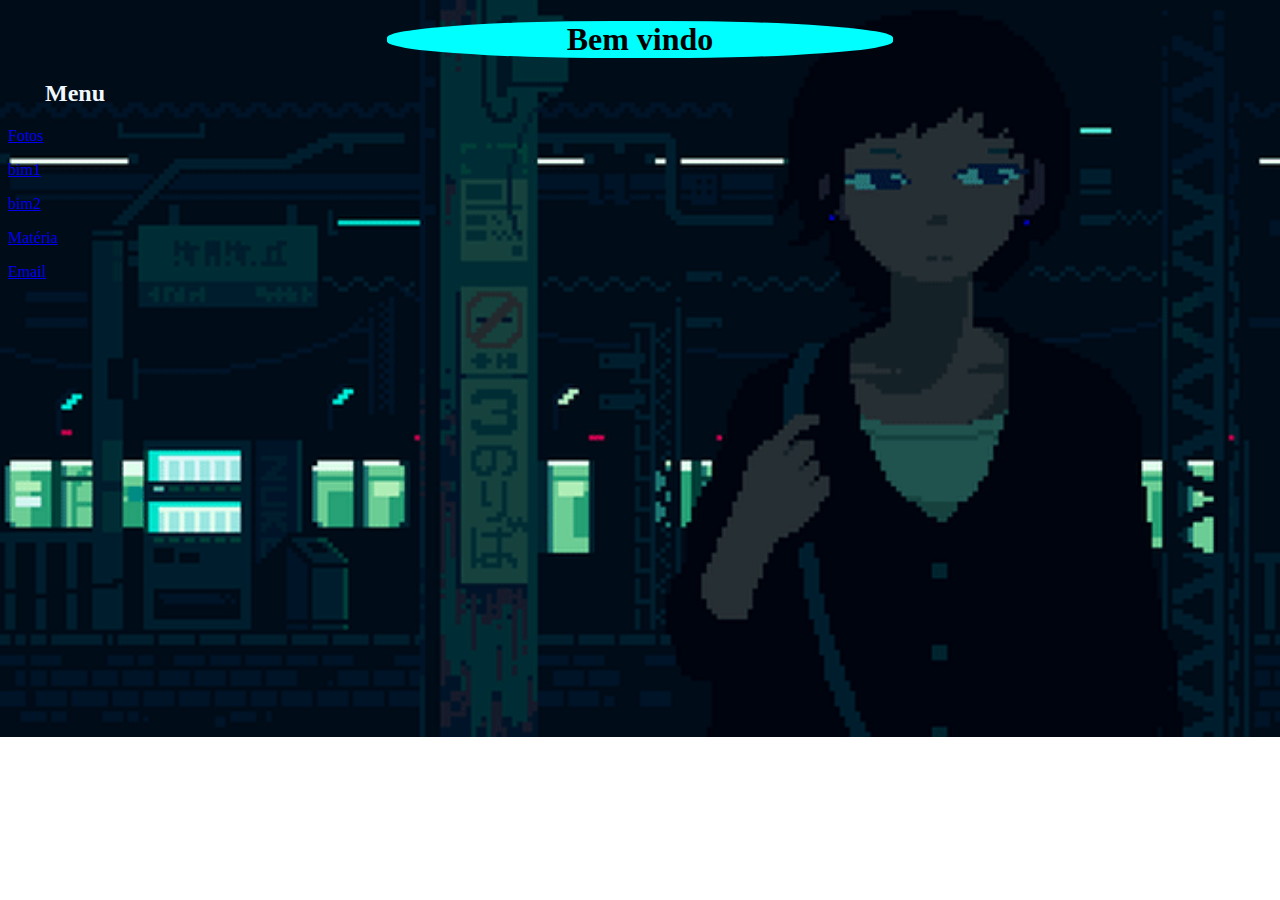
<file: marlon-e-pedroArthur/index.html>
<!DOCTYPE html>
<html lang="pt-br">
    <head>
        <meta charset="UTF-8" author="Marlon e Pedro Arthur">
        <title>Treino</title>
        <link rel="stylesheet" href="css/treino.css">
    </head>
    <body>
        <h1>Bem vindo</h1>                                                                                                                  
        <h2>Menu</h2>
        <div>                                                                                                           
            <p>                                                                                                                                                                                                                                        
                <a href="fotos.html" target="_blank">Fotos</a>                                                                                                                              
            </p>
            <p>
                <a href="./matematica/bim1/algebra.html" target="_blank">bim1</a>
            </p>
            <p>
                <a href="./matematica/bim2/geometria.html" target="_blank">bim2</a>
            </p>
            <p>
                <a href="pdf/Materia.pdf" target="_blank">Matéria</a>
            </p>
            <p>
                <a href="mailto:marlonfalcao5@gmail.com" target="_blank">Email</a>
            </p>
        </div>
    </body>

</html>
</file>
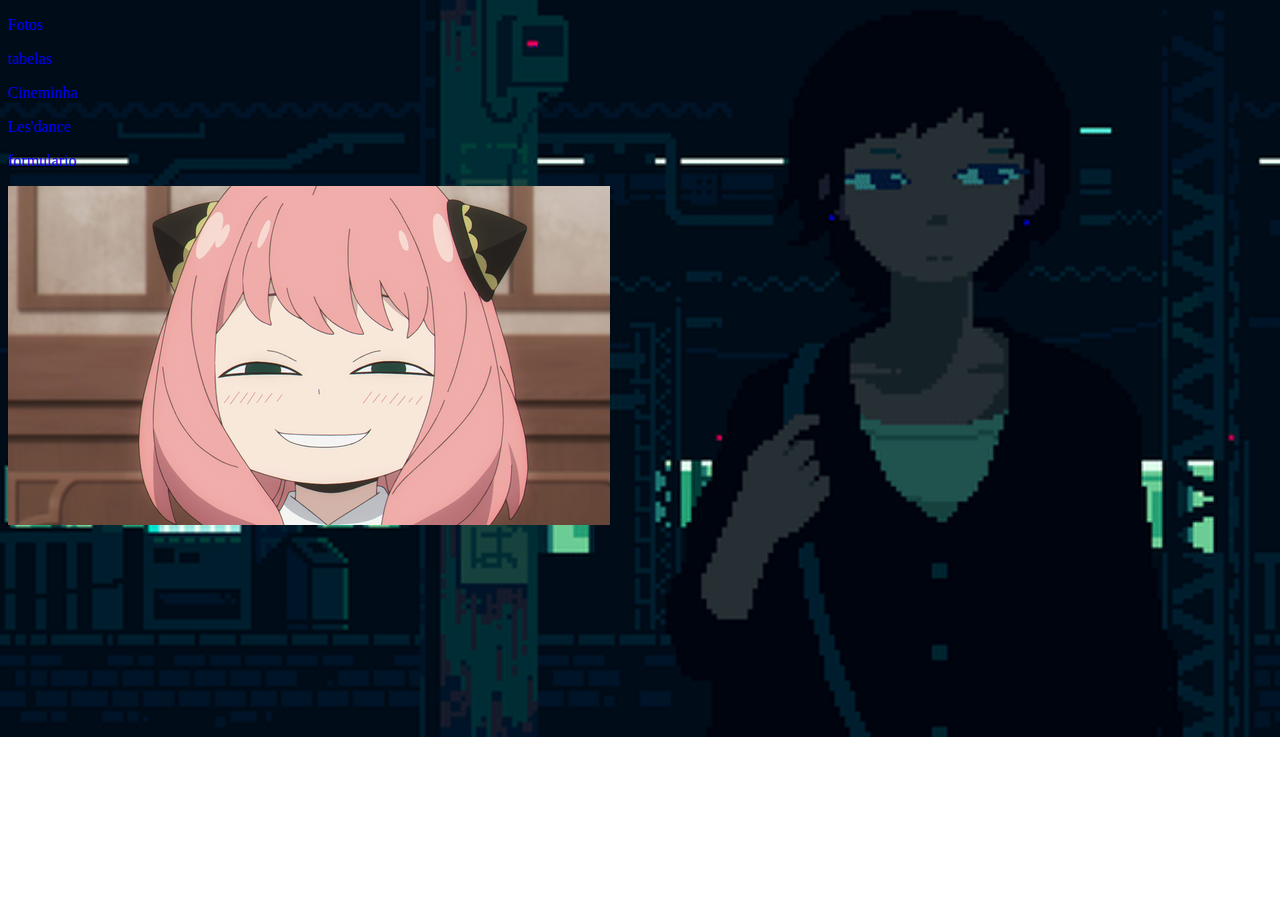
<file: marlon(site)/marlon-pedroArthur-Anna/index.html>
<!DOCTYPE html>
<html lang="pt-br">
    <head>
        <meta charset="UTF-8" author="Marlon/Pedro Arthur/Anna"><!--olha a formatação ta quebrada em algumas partes não sei porquê mas garanto que não foi pelo gpt esse site-->
        <title>Treino</title>
        <link rel="stylesheet" href="css/treino.css">
    </head>

    <header>                                                                                                             
        <div class="conteiner">
            <nav>
                <div>                                                                                                 
                <p>                                                                                                                                                                                                                                        
                   <a href="fotos.html" target="_blank">Fotos</a>                                                                                                                              
                </p>
                <p>                                                                                                                                                                                                                                        
                    <a href="tabelas.html" target="_blank">tabelas</a>                                                                                                                              
                </p>
                <p>                                                                                                                                                                                                                                        
                    <a href="cinema.html" target="_blank">Cineminha</a><!--ta quebrado por algum motivo e não consegui fazer o video tocar-->                                                                                                                       
                </p>
                <p>                                                                                                                                                                                                                                        
                    <a href="dancin.html" target="_blank">Les'dance</a> <!--alguns displays e flex estão aqui, so esse e o index são importantes para o dever-->                                                                                                       
                </p>
                <p>                                                                                                                                                                                                                                        
                    <a href="forms.html" target="_blank">formulario</a>                                                                                                   
                </p>
            </div>
            </nav>
        </div>
    </header>

    <body>
        <a href="cat.html"><img src="img/anya.webp"></a>
    </body>

<html>
</file>
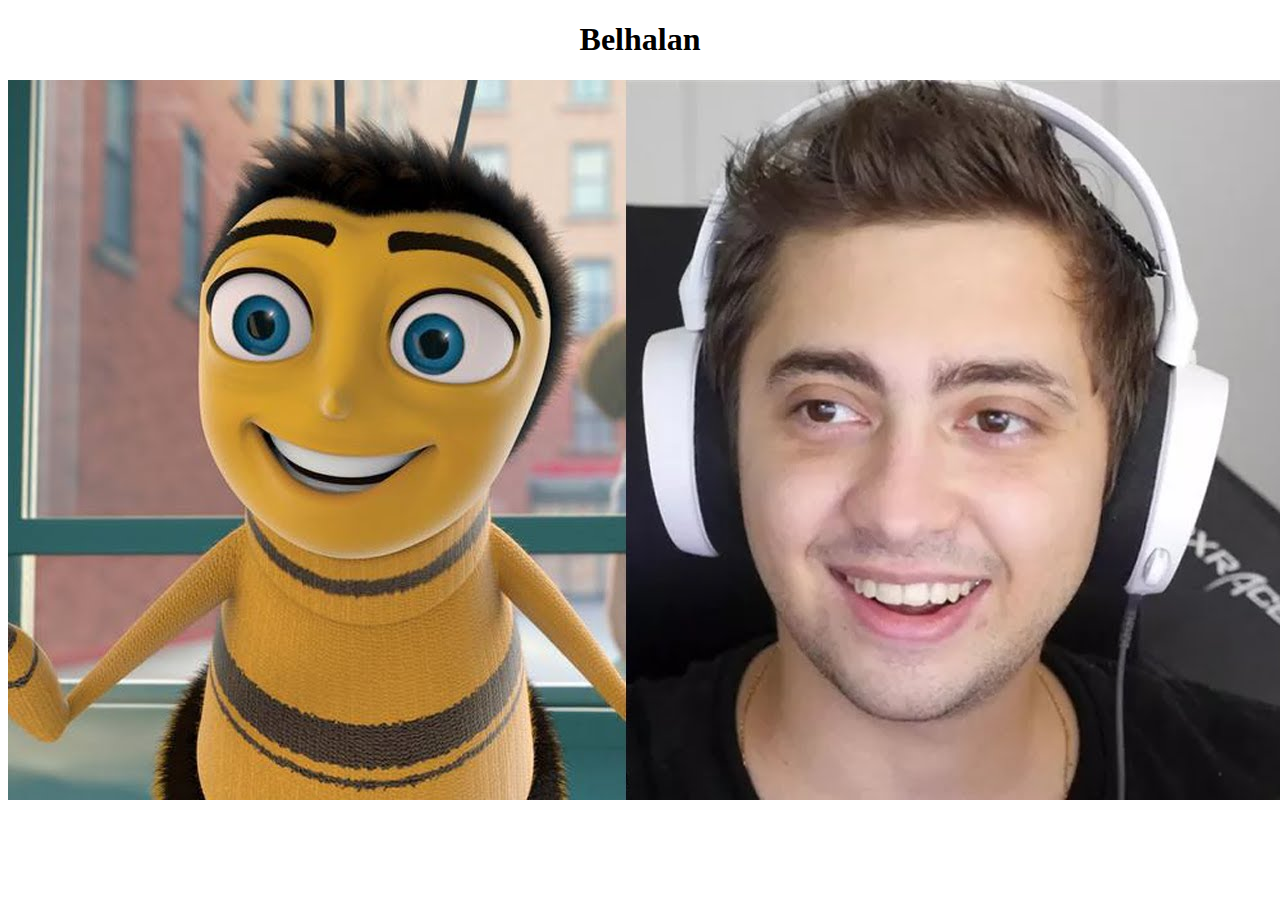
<file: marlon-e-pedroArthur/fotos.html>
<!DOCTYPE html>
<html lang="pt-br">
    <head>
        <meta charset="UTF-8" author="Marlon e Pedro Arthur">
        <title>Treino</title>
        <link rel="stylesheet" href="css/fotos.css">
    </head>
    <body>
        
        <div id="alanH">
            <h1>Belhalan</h1>
            <img id="alan" src="./img/alan.jpg">
        </div>
    </body>

</html>
</file>
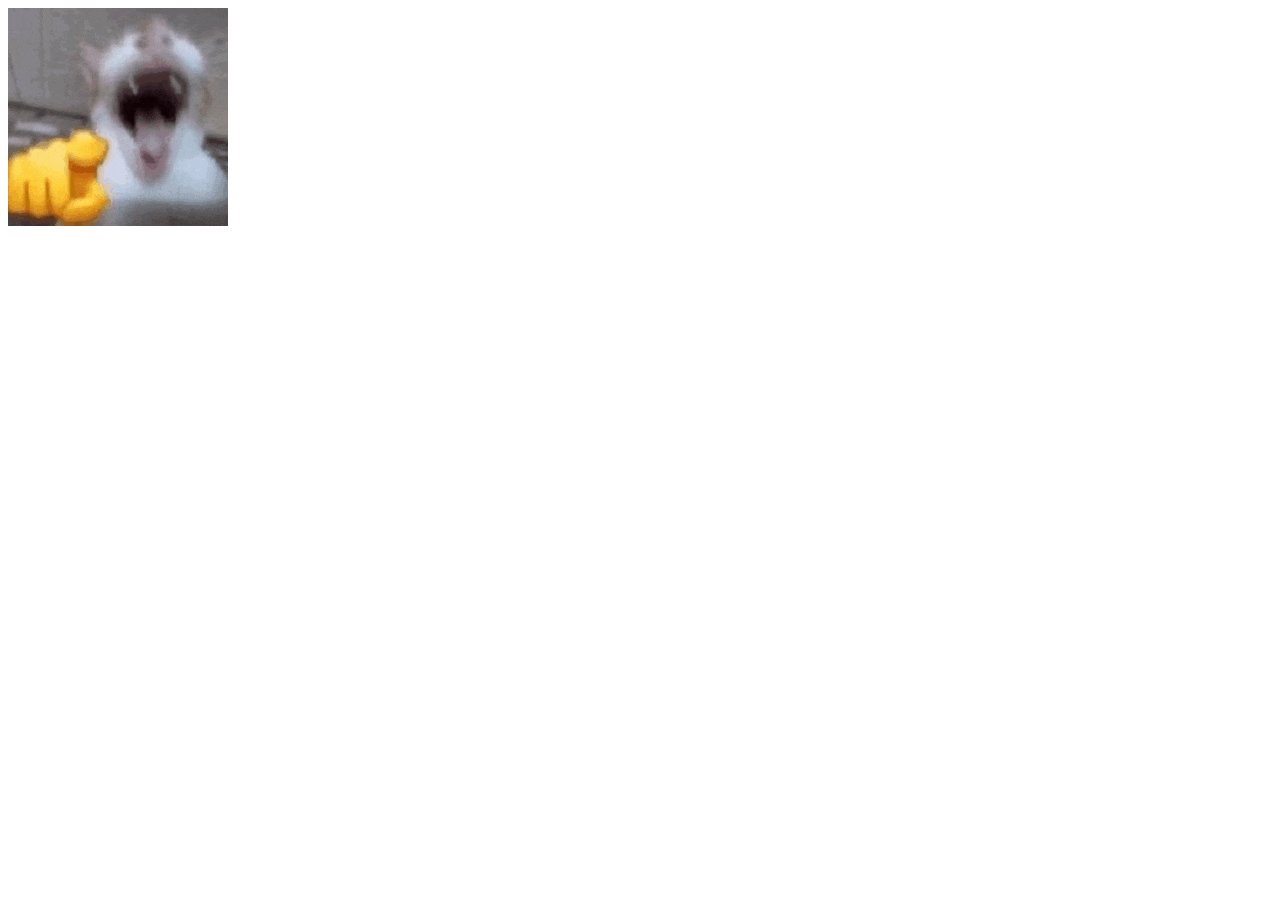
<file: marlon(site)/marlon-pedroArthur-Anna/cat.html>
<!DOCTYPE html>
<html lang="pt-br">
    <head>
        <meta charset="UTF-8" author="Marlon">
        <title>Cato</title>
        <link rel="stylesheet" href="css/cat.css">
    </head>
    <body>
        <img src="img/laughing-cat.gif">                                                                                     
    </body>
</html>
</file>
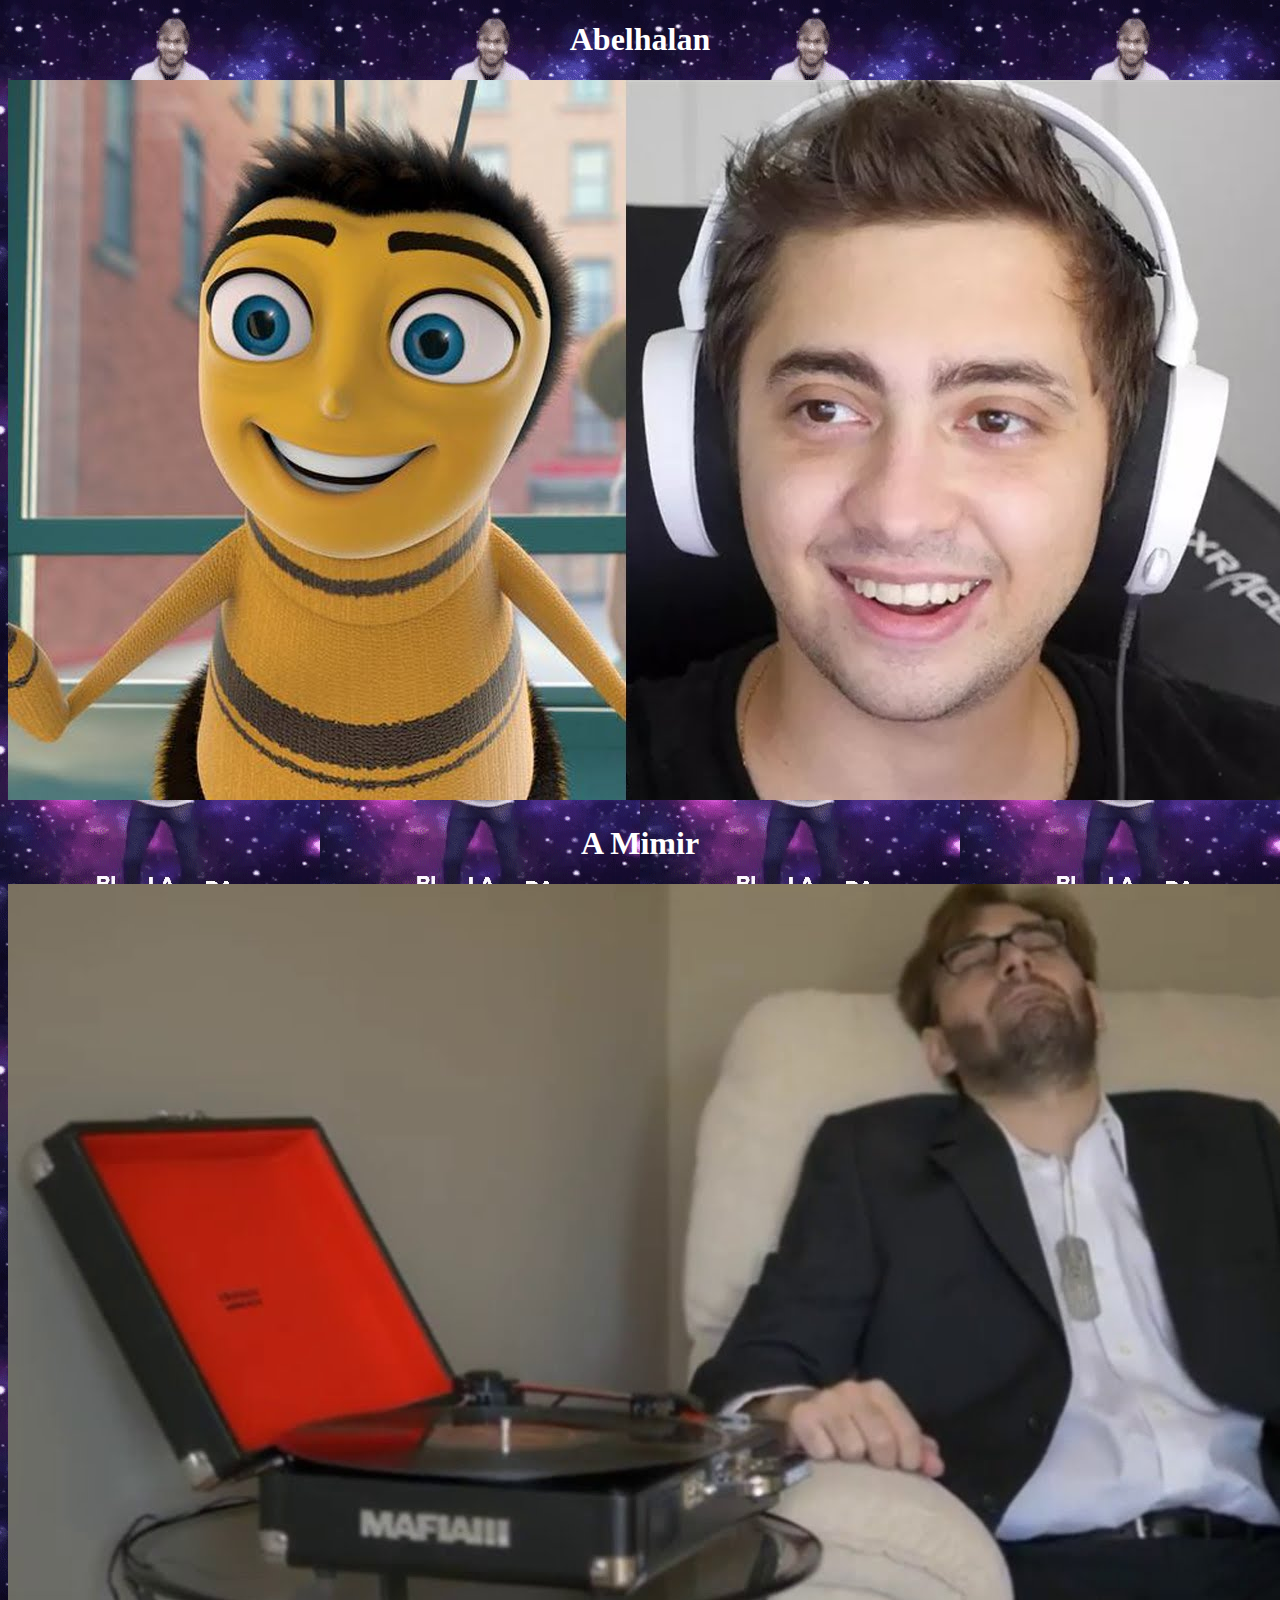
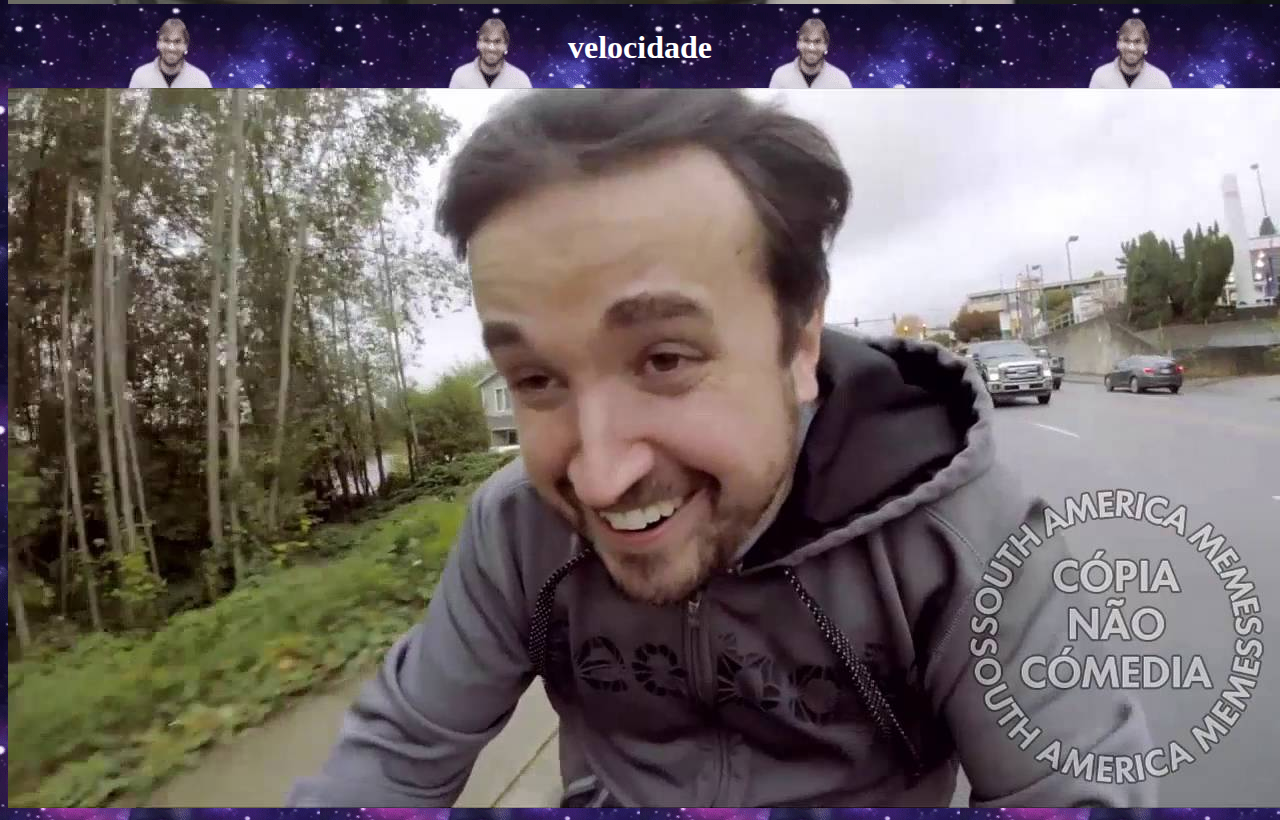
<file: marlon(site)/marlon-pedroArthur-Anna/fotos.html>
<!DOCTYPE html>
<html lang="pt-br">
    <head>
        <meta charset="UTF-8" author="Marlon e Pedro Arthur">
        <title>Treino</title>
        <link rel="stylesheet" href="css/fotos.css">
    </head>
    <body>

        <div id="alan">
            <h1>Abelhalan</h1>
            <img src="./img/alan.jpg">
        </div>
        <div id="edu">
            <h1>A Mimir</h1>
            <img src="./img/edu.jpg">
        </div>
        <div id="leon">
            <h1>velocidade</h1>
            <img src="./img/leon.jpg">
        </div>

    </body>

</html>
</file>
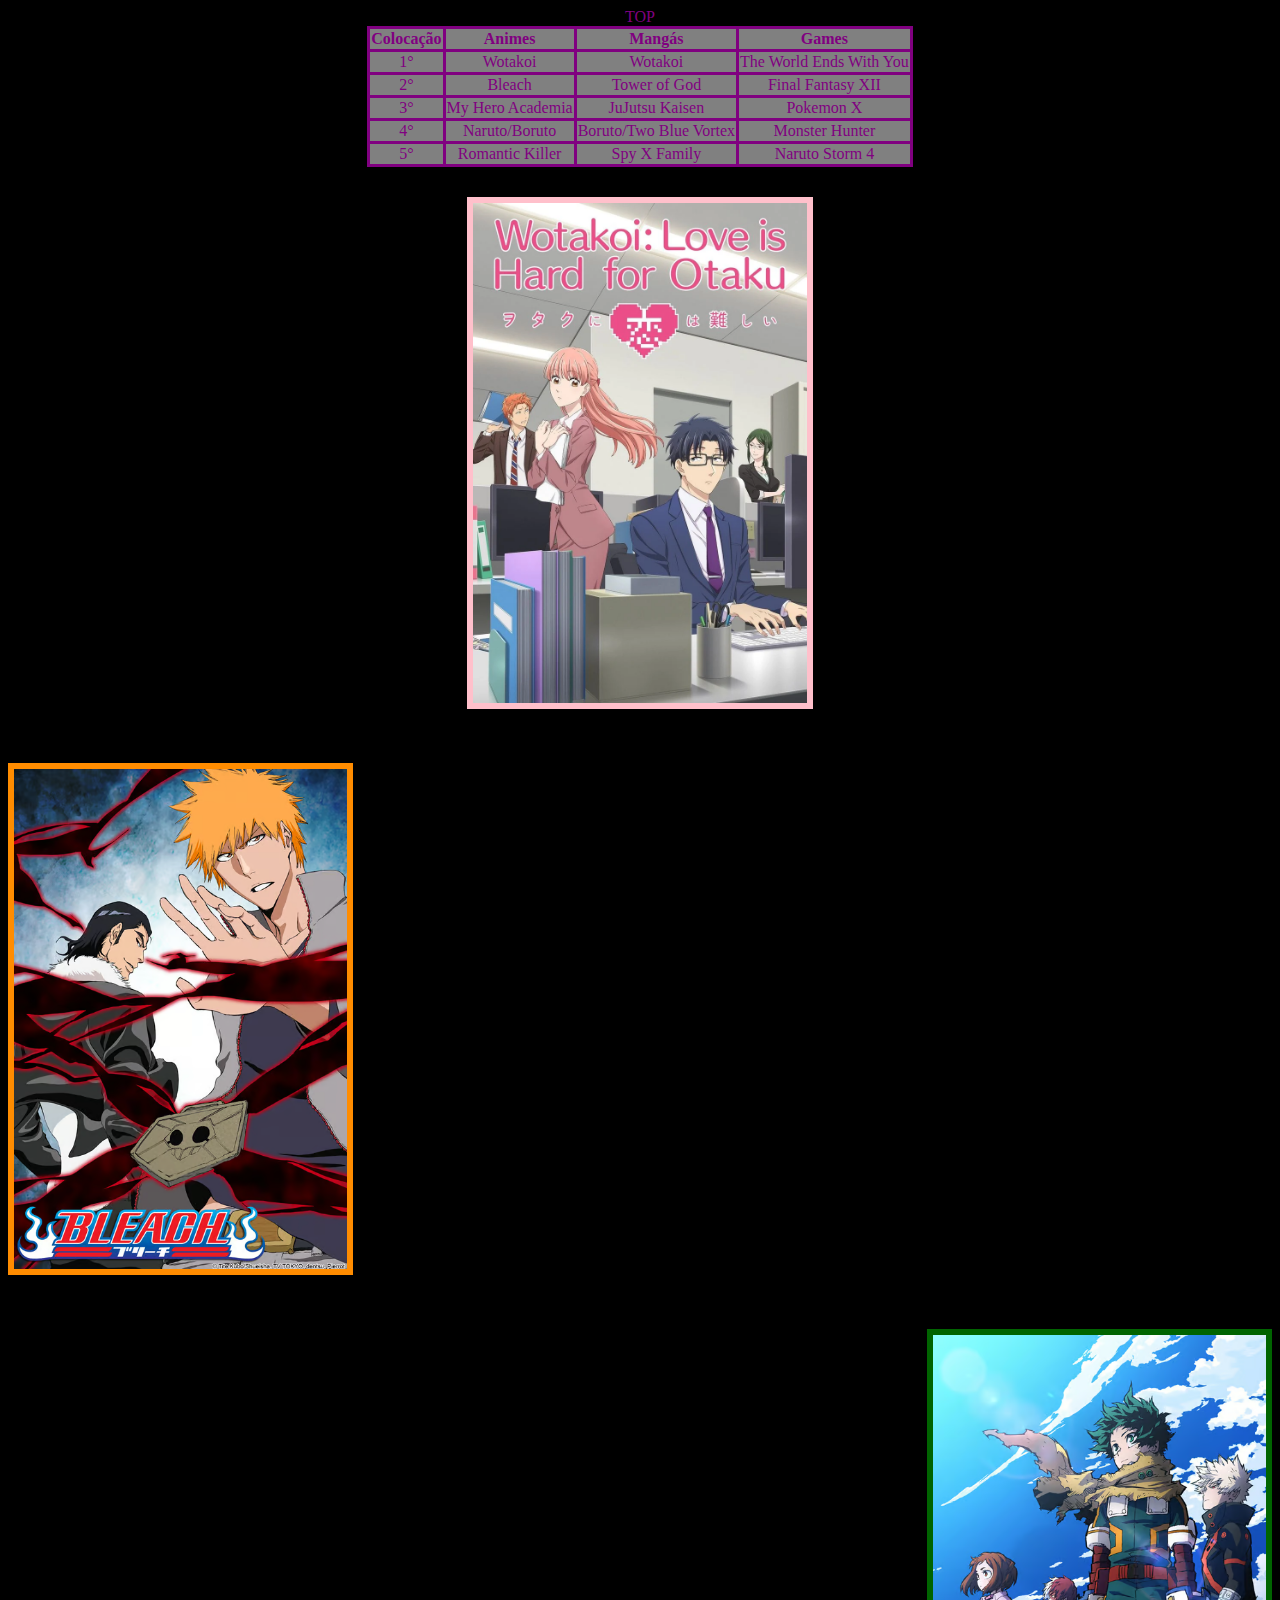
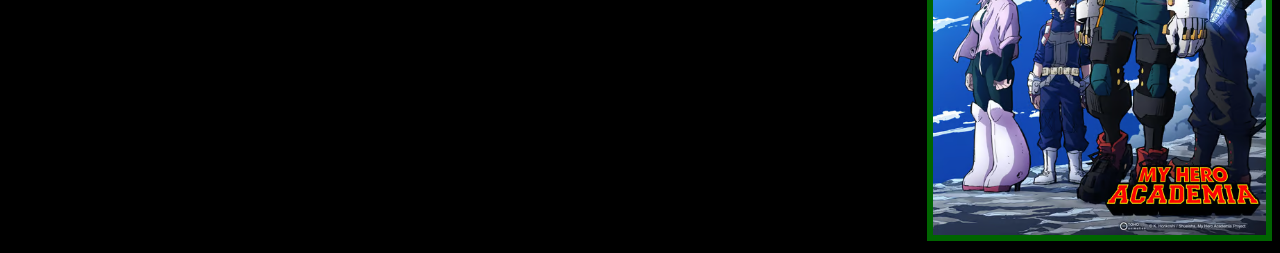
<file: marlon(site)/marlon-pedroArthur-Anna/tabelas.html>
<!DOCTYPE html>
<html>

    <header>
        <meta charset="UTF-8" author="Marlon">
        <title>TOP Animes/Mangas/Games</title>
        <link rel="stylesheet" href="./css/tabelas.css">
    </header>
    <body>

        <table>
            <caption id="TituloTabela">TOP</caption>
            <tr>
                <th>Colocação</th>
                <th>Animes</th>
                <th>Mangás</th>
                <th>Games</th>
            </tr>
            <tr>
                <td>1°</td>
                <td>Wotakoi</td>
                <td>Wotakoi</td>
                <td>The World Ends With You</td>
            </tr>
            <tr>
                <td>2°</td>
                <td>Bleach</td>
                <td>Tower of God</td>
                <td>Final Fantasy XII</td>
            </tr>
            <tr>
                <td>3°</td>
                <td>My Hero Academia</td>
                <td>JuJutsu Kaisen </td>
                <td>Pokemon X</td>
            </tr>
            <tr>
                <td>4°</td>
                <td>Naruto/Boruto</td>
                <td>Boruto/Two Blue Vortex</td>
                <td>Monster Hunter</td>
            </tr>
            <tr>
                <td>5°</td>
                <td>Romantic Killer</td>
                <td>Spy X Family</td>
                <td>Naruto Storm 4</td>
            </tr>
        </table>

        <div id="div1">
            <img src="img/wotakoi.webp" height="500px" id="wotakoi">
            
        </div>
        <div id="div2">
            <img src="img/bleach.jpe" height="500px" id="bleach">
        </div>
        <div id="div3">
            <img src="img/my hero.avif" height="500px" id="hero">
        </div>
    </body>

</html>
</file>
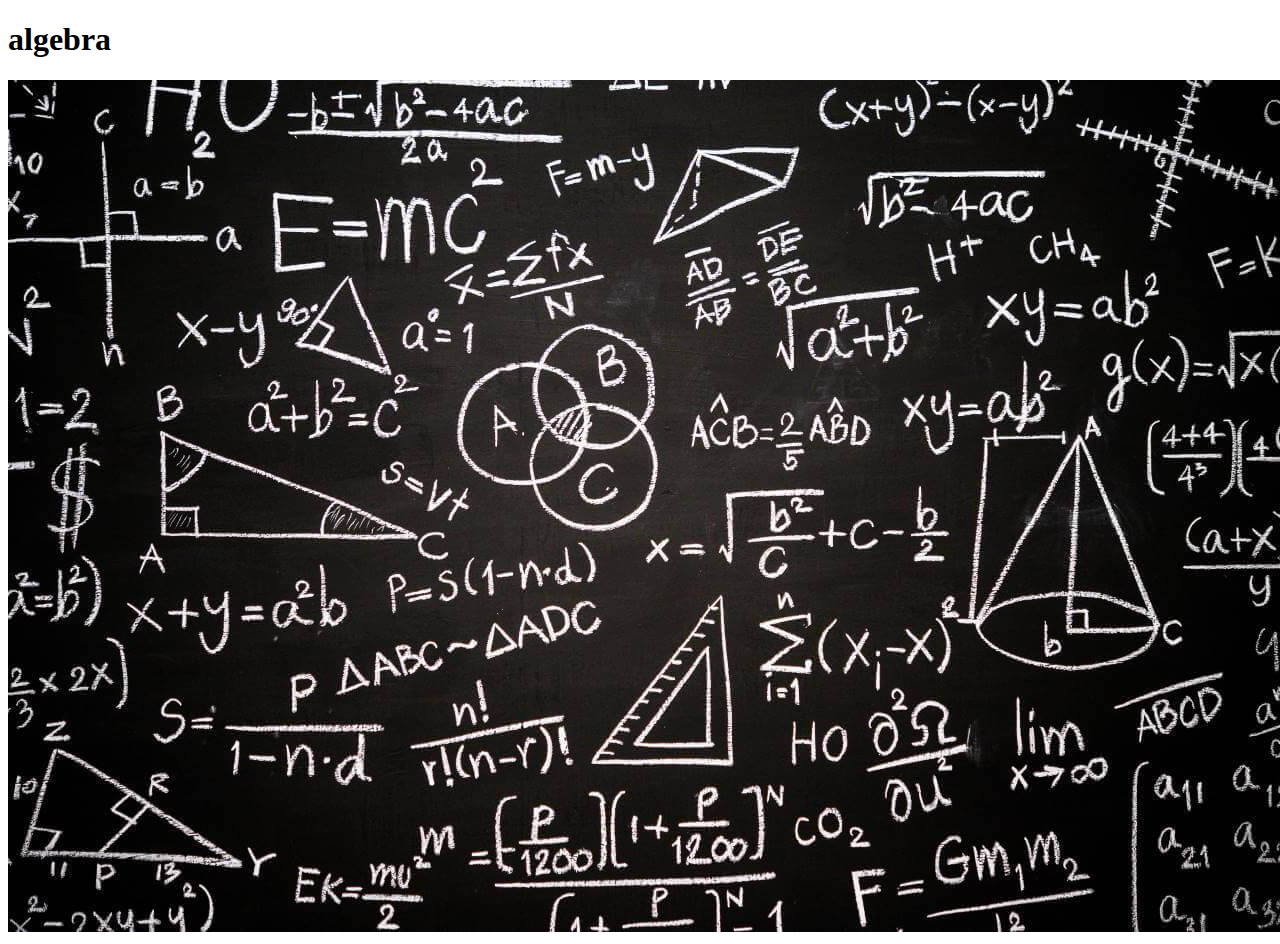
<file: marlon-e-pedroArthur/matematica/bim1/algebra.html>
<!DOCTYPE html>
<html lang="pt-br">
<head>
    <meta charset="UTF-8" author="Marlon e Pedro Arthur">
    <title>algebra</title>
    <body>
        <h1>algebra</h1>
       <a href="../../pdf/Materia.pdf" target="_blank"><img src="../../img/algebra_linear_m.jpg"></a>
    </body>
</head>
</html>
</file>
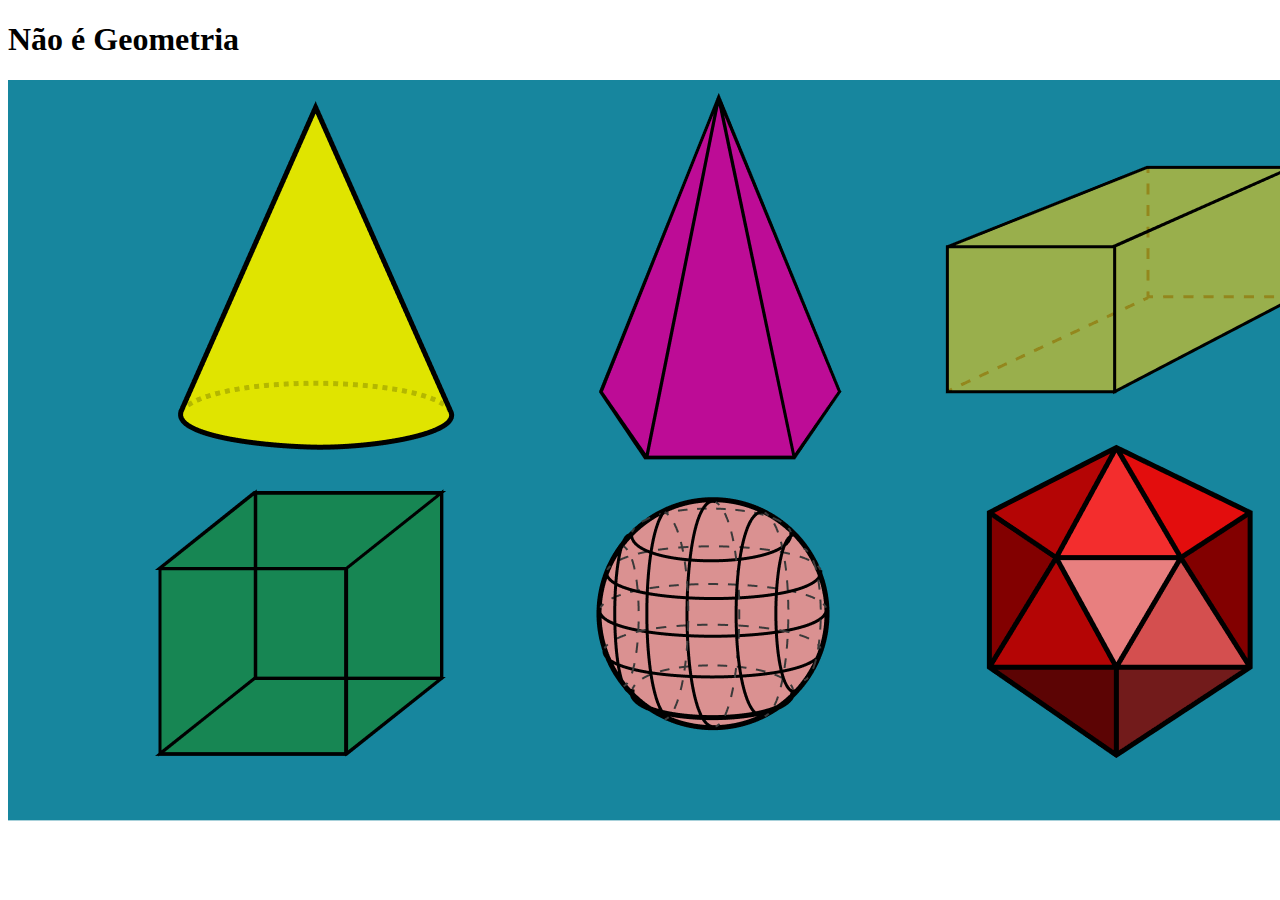
<file: marlon-e-pedroArthur/matematica/bim2/geometria.html>
<!DOCTYPE html>
<html lang="pt-br">
<head>
    <meta charset="UTF-8" author="Marlon e Pedro Arthur">
    <title>Geometria</title>
    <body>
        <h1>Não é Geometria</h1>
        <a href="../../pdf/Materia.pdf" target="_blank"><img src="../../img/geometria-espacial-1.png"></a>
    </body>
</head>
</html>
</file>
<file: marlon-e-pedroArthur/css/treino.css>
h1{
    text-align: center;
    background-color: #00FFFF;
    border-radius: 45%;
    margin-right: 30%;
    margin-left: 30%;
    font-family:Bradley Hand, cursive;
}
h2{                                                                                                                                                                                                                                                                                                                                                                                                                                                                                                                                                                                                                                                                                                                                                                                                                                                                                                                                                                                                                                                                                                                                                                                                                                                                                                                                                                                                                                                                                                                                                                 
    text-align: left;
    padding-left: 37px;
    color: aliceblue;
}
div{
    text-align: center;
    background-color: #00FFFF;                                                                                                                                                                                                                                                                                                                                                                                                                                                                                                                                                                                                                                                                                                                                                                                                                                                                                                                                                                                                                                                                                                                                                                                                                                                                                                                                                                                                                                                                                                                                                                                                                                                                                                                                                                                                                                                                                                                                                     ;
    border-radius: 15%;
    margin-right: 1750px;
    
}
body{
    background-image: url(../img/train.gif);
    background-repeat: no-repeat;
    background-size: cover;
}
</file>
<file: marlon(site)/marlon-pedroArthur-Anna/css/treino.css>
h1{
    justify-content: center;
    background-color: #00FFFF;
    border-radius: 45%;
    margin-left:25%;
    padding-right: 300px;
    padding-left: 300px;
    font-family:Bradley Hand, cursive;
    display: inline;
}
h2{                    
    text-align: left;
    padding-left: 45px;
    color: aliceblue;
    display: inline;
}
nav{
    
    text-align: center;
    background-color:#00FFFF;                                                                                                                                                         
    border-radius: 15%;
    margin-right: 1750px;   
}
header{
    display: inline;
}
body{
    background-image: url(../img/train.gif);
    background-repeat: no-repeat;
    background-size: cover;
}a{
    text-decoration: none;
}
a:hover{
    font-size:1.5em;
    border:solid black 2px;
    border-radius:10px;
    padding:3px;
    background-color: black;
}
</file>
<file: marlon-e-pedroArthur/css/fotos.css>
#alanH{
    text-align: center;
}
#alan{
    
}
</file>
<file: marlon(site)/marlon-pedroArthur-Anna/css/cat.css>
img{
    text-align: center;
}
</file>
<file: marlon(site)/marlon-pedroArthur-Anna/css/fotos.css>
#alan{
    text-align: center;
    color: white;
}
#edu{
    text-align: center;
    color: white;
}
#leon{
    text-align: center;
    color: white;
}
body{
    background-image: url(../img/edu.gif);
}
</file>
<file: marlon(site)/marlon-pedroArthur-Anna/css/tabelas.css>
table,th,tr,td{
    border:3px solid purple;
    border-collapse: collapse;
    color:purple;
    background-color: gray;
    text-align: center;
    
}
table{
    margin: auto;
}

body{
    background-color: black;
    color: white;
    
}
#div1{
    
    padding-top: 30px;
    text-align: center;
 
}
#wotakoi{
    border:6px solid pink;
    flex-grow: 2;
    
    
}
#div2{
    text-align: left;
    padding-top: 50px;
}
#bleach{
    border:6px solid darkorange;
    flex-grow: 1;
}
#div3{
    text-align: right;
    padding-top: 50px;
}
#hero{
    border:6px solid darkgreen;
    flex-grow: 1;
}
</file>
